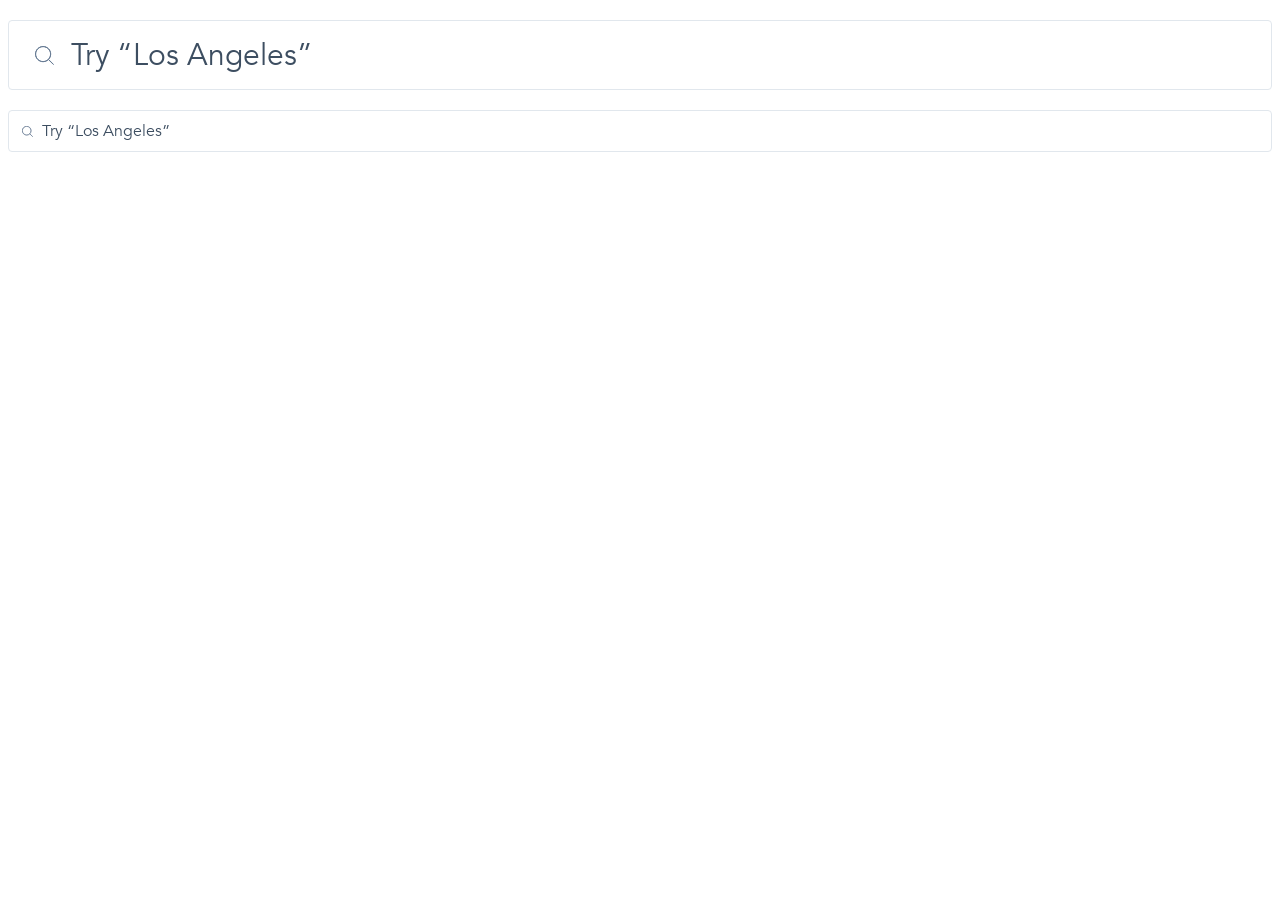
<file: index.html>
<!doctype html><html lang="en"><head><meta charset="utf-8"><meta name="viewport" content="width=device-width, user-scalable=no, initial-scale=1.0, maximum-scale=1.0, minimum-scale=1.0"><meta http-equiv="X-UA-Compatible" content="ie=edge"><title>Document</title><link rel="stylesheet" href="index.9f5655e3.css"></head><body> <form class="search-bar search-bar--big" data-qa="big"> <input class="search-bar__input search-bar__input--big" type="text" data-qa="keypress" placeholder="Try “Los Angeles”"> </form> <form class="search-bar search-bar--small" data-qa="small"> <input class="search-bar__input search-bar__input--small" type="text" placeholder="Try “Los Angeles”"> </form> </body></html>
</file>
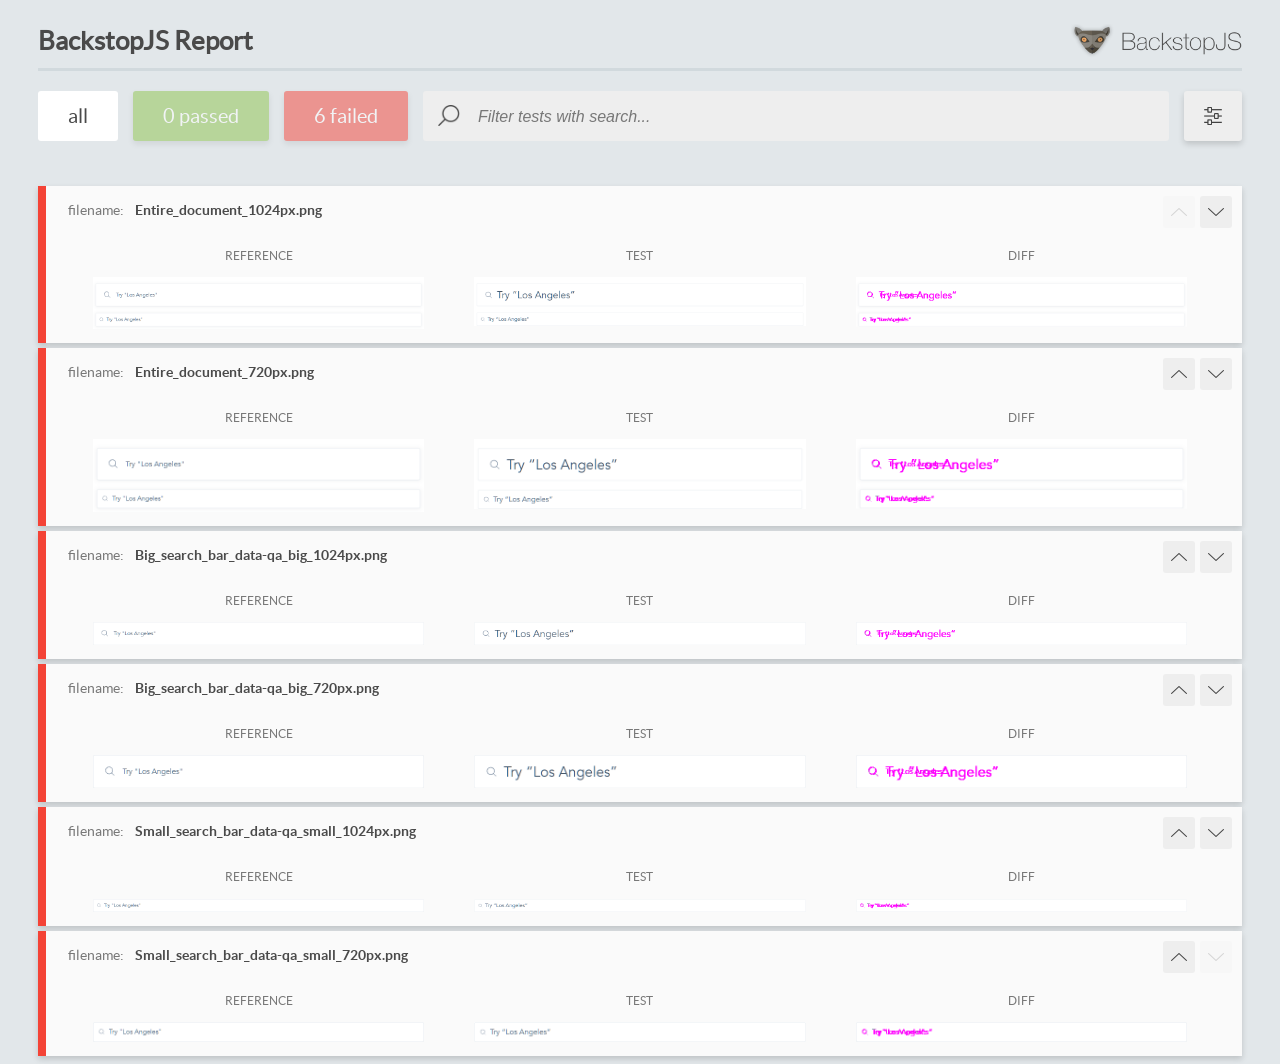
<file: report/html_report/index.html>
<!DOCTYPE html>
<html>
  <head>
    <meta charset="utf-8">
    <!-- Disable Cache -->
    <meta http-equiv="Cache-Control" content="no-cache, no-store, must-revalidate">
    <meta http-equiv="Pragma" content="no-cache">
    <meta http-equiv="Expires" content="0">

    <title>BackstopJS Report</title>

    <style>
      @font-face {
          font-family: 'latoregular';
          src: url('./assets/fonts/lato-regular-webfont.woff2') format('woff2'),
              url('./assets/fonts/lato-regular-webfont.woff') format('woff');
          font-weight: 400;
          font-style: normal;
      }
      @font-face {
          font-family: 'latobold';
          src: url('./assets/fonts/lato-bold-webfont.woff2') format('woff2'),
              url('./assets/fonts/lato-bold-webfont.woff') format('woff');
          font-weight: 700;
          font-style: normal;
      }

      .ReactModal__Body--open {
          overflow: hidden;
      }
      .ReactModal__Body--open .header {
        display: none;
      }

    </style>
  </head>
  <body style="background-color: #E2E7EA">
    <div id="root">

    </div>
    <script>
      function report (report) { // eslint-disable-line no-unused-vars
        window.tests = report;
      }
    </script>
    <script src="config.js"></script>
    <script src="index_bundle.js"></script>
  </body>
</html>
</file>
<file: index.9f5655e3.css>
@font-face{font-family:Avenir;src:url(Avenir.8bcf8c72.ttc);font-weight:300}html{font-family:Avenir,sans-serif}body{margin:0;font-weight:300}.search-bar{margin-left:8px;margin-right:8px}.search-bar--big,.search-bar--small{margin-top:20px}.search-bar__input{box-sizing:border-box;color:#3d4e61;background-image:url(Search.ccd3c07b.svg);background-repeat:no-repeat;border:1px solid #e1e7ed;border-radius:4px;outline:none;width:100%;font-family:inherit;font-weight:300;transition:box-shadow .2s,font-weight .2s}.search-bar__input::placeholder{color:#3d4e61}.search-bar__input:hover{box-shadow:0 3px 8px #3d4e6133}.search-bar__input:focus{font-weight:700;box-shadow:0 4px 4px #00000040}.search-bar__input--big{background-position:26px;background-size:19px 19px;height:70px;padding-left:62px;font-size:30px;line-height:42px}.search-bar__input--small{background-position:13px;background-size:11px 11px;height:42px;padding-left:33px;font-size:16px;line-height:22px}
/*# sourceMappingURL=index.9f5655e3.css.map */
</file>
